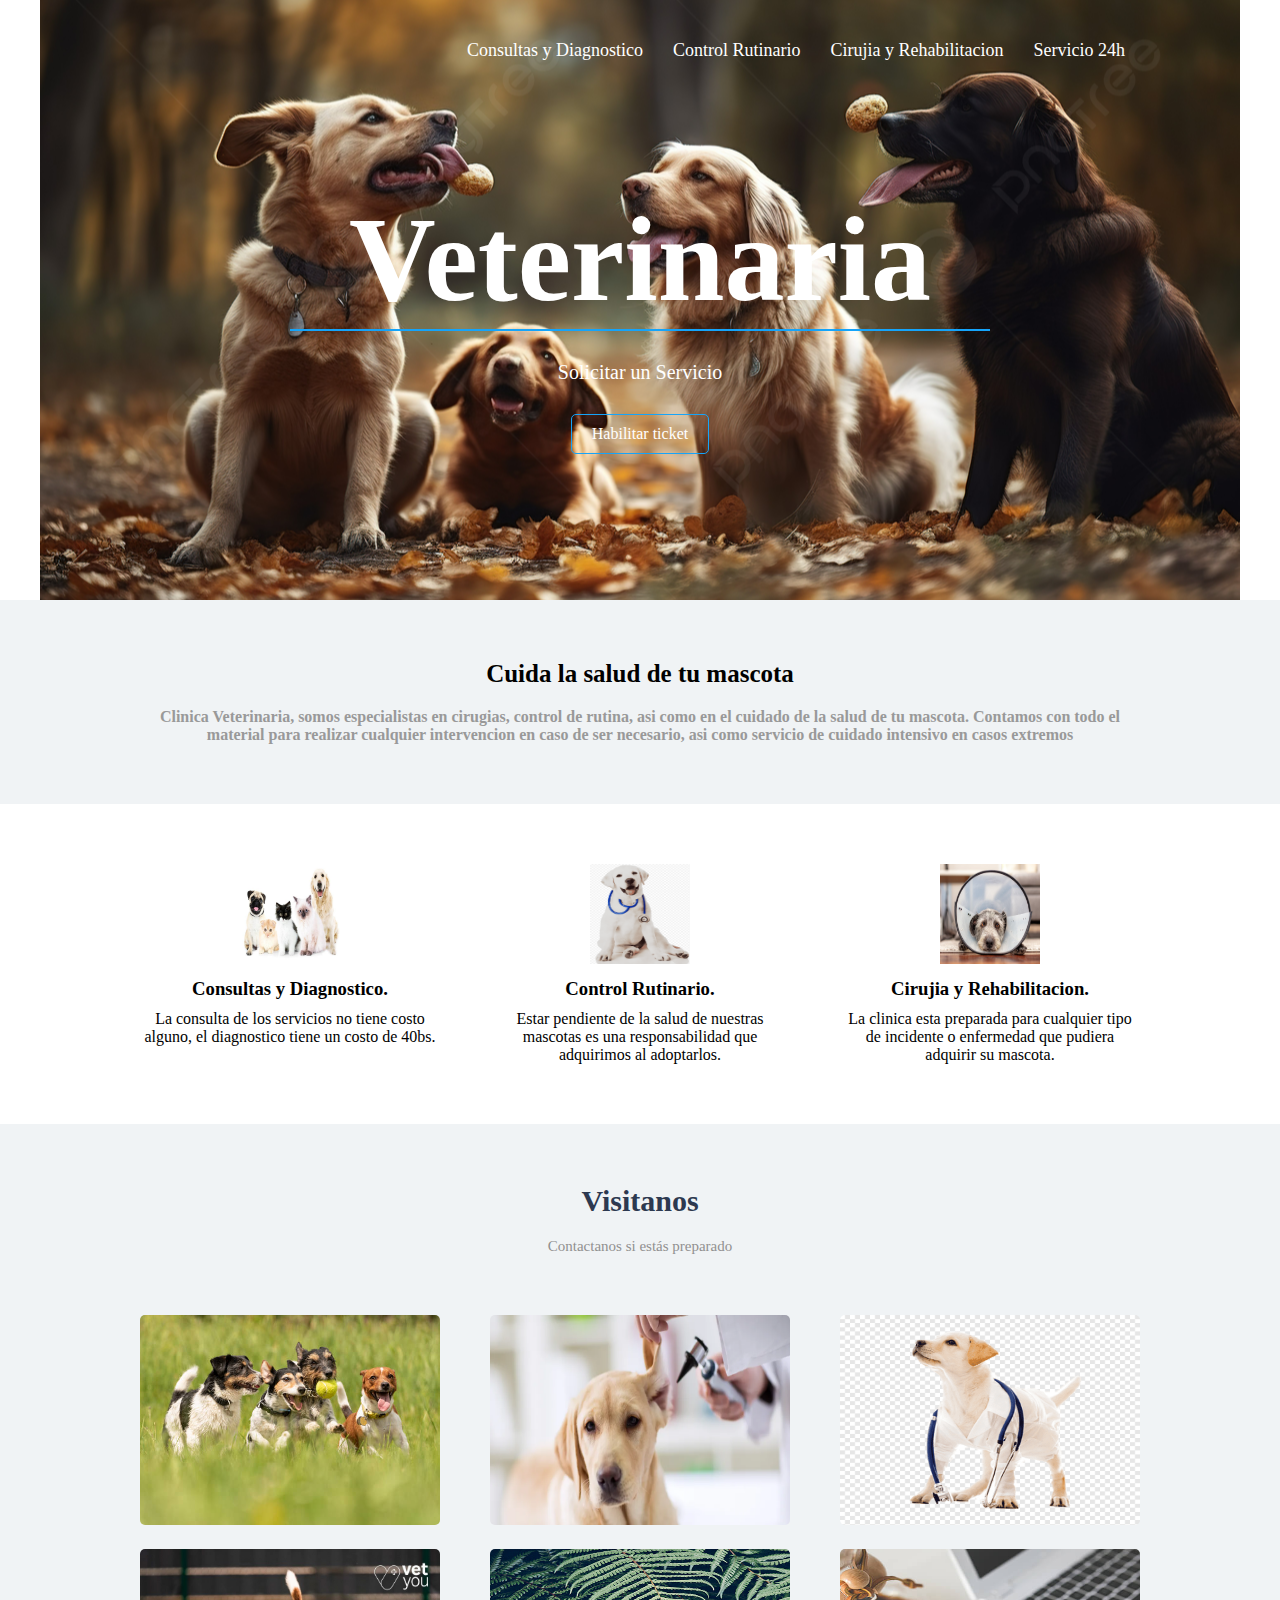
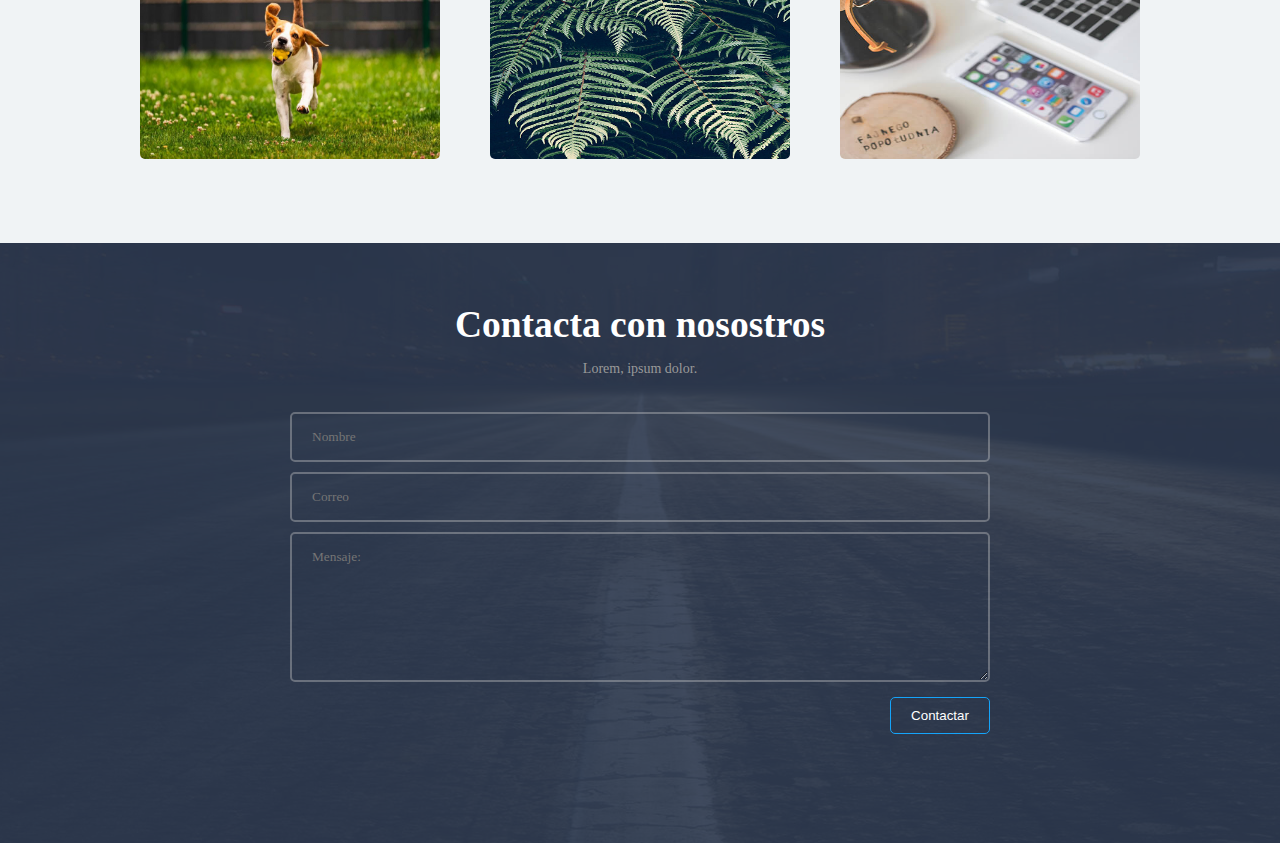
<file: Proyecto integrado/index.html>
<!DOCTYPE html>
<html lang="es">
  <head>
    <meta charset="UTF-8" />
    <meta name="viewport" content="width=device-width, initial-scale=1.0" />
    <meta http-equiv="X-UA-Compatible" content="ie=edge" />
    <title>Clinica Veterinaria Golden Dog</title>
    <link rel="stylesheet" href="css/estilos.css" />
  </head>
  <body>
    <header>
      <div class="contenedor">
        <nav class="menu">
          <a href="pagina1.html">Consultas y Diagnostico</a>
          <a href="pagina3.html">Control Rutinario</a>
          <a href="pagina4.html">Cirujia y Rehabilitacion</a>
          <a href="pagina5.html">Servicio 24h</a>
        </nav>
        <div class="contenido-header">
          <h1 class="titulo-header">Veterinaria</h1>
          <span class="linea-header"></span>
          <h2 class="texto-header">
            Solicitar un Servicio<span class="desaparecer"></span>
          </h2>
          <a href="" class="action-header">Habilitar ticket</a>
          <!--el comando class ayuda a identificar una linea de codigo especifica-->
        </div>
      </div>
    </header>
    <main>
      <!--contenido principal aqui-->
      <section class="quienes">
        <!--comando para crear divisiones, facilita su manipulacion-->
        <div class="contenedor">
          <h3 class="quienes-titulo">Cuida la salud de tu mascota</h3>
          <p class="quienes-parrafo">
            Clinica Veterinaria, somos especialistas en cirugias, control de
            rutina, asi como en el cuidado de la salud de tu mascota. Contamos
            con todo el material para realizar cualquier intervencion en caso de
            ser necesario, asi como servicio de cuidado intensivo en casos
            extremos
          </p>
        </div>
      </section>
      <section class="quehacemos">
        <div class="contenedor">
          <!--subdivide secciones para una mejor manipulacion-->
          <div class="contenido-cajas">
            <div class="tarjeta">
              <img
                src="img/Consultas.jpg"
                alt=""
                class="imagen-tarjeta"
                width="100"
                height="100"
              />
              <div class="contenido-tarjeta">
                <h3 class="titulo-tarjeta">Consultas y Diagnostico.</h3>
                <p class="parrafo-tarjeta">
                  La consulta de los servicios no tiene costo alguno, el
                  diagnostico tiene un costo de 40bs.
                </p>
              </div>
            </div>
            <div class="tarjeta">
              <img
                src="img/Control.png"
                alt=""
                class="imagen-tarjeta"
                width="100"
                height="100"
              />
              <div class="contenido-tarjeta">
                <h3 class="titulo-tarjeta">Control Rutinario.</h3>
                <p class="parrafo-tarjeta">
                  Estar pendiente de la salud de nuestras mascotas es una
                  responsabilidad que adquirimos al adoptarlos.
                </p>
              </div>
            </div>
            <div class="tarjeta">
              <img
                src="img/Cirujia.jpg"
                alt=""
                class="imagen-tarjeta"
                width="100"
                height="100"
              />
              <div class="contenido-tarjeta">
                <h3 class="titulo-tarjeta">Cirujia y Rehabilitacion.</h3>
                <p class="parrafo-tarjeta">
                  La clinica esta preparada para cualquier tipo de incidente o
                  enfermedad que pudiera adquirir su mascota.
                </p>
              </div>
            </div>
          </div>
        </div>
      </section>
      <section class="portafolio">
        <div class="contenedor">
          <div class="portafolio-textos">
            <h2>Visitanos</h2>
            <!--subtextos-->
            <p>Contactanos si estás preparado</p>
          </div>
          <section class="galeria">
            <div class="fotos">
              <img src="img/A.jpg" alt="" />
            </div>
            <div class="fotos">
              <img src="img/B.webp" alt="" />
            </div>
            <div class="fotos">
              <img src="img/C.png" alt="" />
            </div>
            <div class="fotos">
              <img src="img/D.jpg" alt="" />
            </div>
            <div class="fotos">
              <img src="img/5.jpg" alt="" />
            </div>
            <div class="fotos">
              <img src="img/6.jpg" alt="" />
            </div>
          </section>
        </div>
      </section>
    </main>
    <footer>
      <!--pie de pagina-->
      <section class="contacto">
        <div class="contenedor">
          <div class="footer-textos">
            <h2>Contacta con nosostros</h2>
            <p>Lorem, ipsum dolor.</p>
          </div>
          <form action="" class="formulario" method="POST">
            <!--formularios que vimos en clase-->
            <input
              type="text"
              placeholder="Nombre"
              id="nombre"
              name="nombre"
              required
              value=""
            />
            <input
              type="email"
              placeholder="Correo"
              id="correo"
              name="correo"
              required
              value=""
              class="email"
            />
            <textarea
              name="mensaje"
              id="mensaje"
              placeholder="Mensaje:"
            ></textarea>
            <!--area para dejar un comentario-->
            <div class="derecha">
              <input
                class="boton derecha"
                type="submit"
                value="Contactar"
                name="submmit"
              />
            </div>
          </form>
        </div>
      </section>
    </footer>
  </body>
</html>
</file>
<file: Proyecto integrado/css/estilos.css>
*{
    margin:0;
    /*limite de la pagina con respecto a sus bordes*/
    padding:0;
    box-sizing: border-box;
}

body{
    background: #fff;
    font-family:'lato';
    font-size: 16px;
    /*color de fondo y fuente*/
}

.contenedor{
    width: 90%;
    max-width: 1000px;
    overflow: hidden;
    margin: auto;
}

header{
    background-image: url('../img/fondo.jpg');
    height:600px;
    background-repeat: no-repeat;
    background-position:center;
    background-attachment: cover;
}
header .menu{
    margin:30px 0;
    display:flex;
    justify-content: flex-end;
    /*cambia la posicion del contenido*/
    flex-wrap: wrap;
}
header .menu a:hover{
    text-decoration: underline;
}
header .menu a{
    font-size:18px;
    font-family: 'lato';
    font-weight: 300;
    display: inline-block;
    padding:10px 0;
    margin:0 15px;
    color:#fff;
    text-decoration: none;
    /*cambio de fuente, color y posicion entre si*/
}
header .contenido-header{
    margin:120px 0;
    display: flex;
    flex-direction: column;
    flex-wrap: wrap;
    justify-content: center;
    align-content: center;
    /*posicion*/
}
header .contenido-header .titulo-header{
    font-size: 120px;
    text-align: center;
    color: #fff;
    text-align: center;
}

header .contenido-header .linea-header{
    width: 700px;
    margin: auto;
    height:2px;
    background: #15a4fa;
    margin-bottom:30px;
    text-align: center;
}

header .contenido-header .texto-header{
    color:#fff;
    font-weight: 300;
    margin-bottom:30px;
    font-size:20px;
    text-align: center;
    /*color, estilo y justificacion*/
}

header .contenido-header .action-header{
    display: inline-block;
    margin: auto;
    color: #fff;   
    text-decoration: none;
    border:1px solid #15a4fa;
    padding: 10px 20px;
    border-radius: 5px;
    /*REV toda la lista convierten un link en un boton*/
}

header .contenido-header .action-header:hover{
    background: #15a4fa;
    color: #fff;
}

main .quienes{
    background: #f0f3f5;
    padding:60px 0;
}

main .quienes .quienes-titulo{
    color:#000;
    font-size: 25px;
    text-align: center;
    margin-bottom:20px;
}

main .quienes .quienes-parrafo{
    text-align: center;
    color:#999999;
    font-weight: 600;
    /*centreado, color y posicion*/
}

main .quehacemos{
    margin:60px 0;  
}
main .contenido-cajas{
    display: flex;
    justify-content: space-between;
    flex-wrap: wrap;
}

main .quehacemos .contenido-cajas .tarjeta{
    width: 30%;
    text-align: center;
    /*posicion dentro de las casillas*/
}

main .quehacemos .contenido-cajas .tarjeta .contenido-tarjeta .titulo-tarjeta{
    margin:10px 0;   
}

main .portafolio{
    background: #f0f3f5;
    padding: 60px 0;
}

main .portafolio .portafolio-textos{
    text-align: center;
    margin-bottom: 60px;
    color:#2d3950;
    font-size: 20px;
}

main .portafolio .portafolio-textos p{
    color: #909090;
    font-size: 15px;
    margin:20px 0 0 0;
}

main .portafolio .galeria{
    display: flex;
    justify-content: space-between;
    flex-wrap: wrap;
}

main .portafolio .galeria .fotos{
    width: 30%;
    margin-bottom:20px;
}

main .portafolio .galeria .fotos img{
    width: 100%;
    height:210px;
    border-radius: 5px;
}
main .portafolio .galeria .fotos img:hover{
    opacity:.6;
    cursor: pointer;
}

footer .contacto{
    height:600px;
    background-image: url(../img/footer.png);
    background-position:center;
    padding:60px 0;
    /*caracteristicas del pie de pagina*/
}

footer .footer-textos{
    text-align: center;
    color: #fff;
    font-size:25px;
}

footer .footer-textos p{
    font-size: 14px;
    margin:15px 0 30px 0;
    color: #999999;

}
form{
    display: flex;
    flex-direction: column;
    margin: auto;
    width: 70%;
    
}
footer .contacto  input[type="text"], footer .contacto  input[type="email"],
footer .contacto  textarea{
    width: 100%;
    margin: 5px 0;
    padding: 15px 20px;
    background: none;
    border-radius: 5px;
    color:rgb(204, 204, 204);
    border: 2px solid rgba(204, 204, 204, 0.383);
    font-family: 'lato';
    font-weight: 300;
}

footer .contacto  textarea{
    height:150px;
    max-height: 150px;
    max-width: 100%;
    min-width: 100%;
    min-height: 150px;
}
.derecha{
   display: flex;
   justify-content: flex-end;
}
footer .contacto  input[type="submit"]{
    display:block;
    width: 100px;
    margin:10px 0;
    padding: 10px 15px;
    background: none;
    border:1px solid #15a4fa;
    border-radius: 5px;
    color:#fff;
    cursor: pointer;
    float:right;

}
footer .contacto  input[type="submit"]:hover{
    background: #15a4fa;
    color: #fff;
}

.footer{
    height:200px;
    background: #000;
}

@media screen and (max-width:760px){
    header .menu{
        justify-content: center;
    }
    header .contenido-header .texto-header{
       font-size:18px;
    }
    header .contenido-header .texto-header .desaparecer{
        display: none;
    }
}

@media screen and (max-width:630px){
    header .contenido-header .titulo-header{
        font-size:80px;
    }
    header .contenido-header .linea-header{
        width: 400px;
    }
    main .portafolio .galeria .fotos{
        width:49%;
    }
}

@media screen and (max-width: 500px){
    header .contenido-header .titulo-header{
        font-size:40px;
    }
    main .quehacemos .contenido-cajas .tarjeta{
       width: 48%;
    }
    main .contenido-cajas{
        justify-content: center
    }
    main .quehacemos .contenido-cajas .tarjeta{
        margin:20px 0;
    }
}

@media screen and (max-width: 350px){
    main .quehacemos .contenido-cajas .tarjeta{
        width: 98%;
    }
    header .contenido-header .texto-header{
        font-size:15px;
    }
}
</file>
